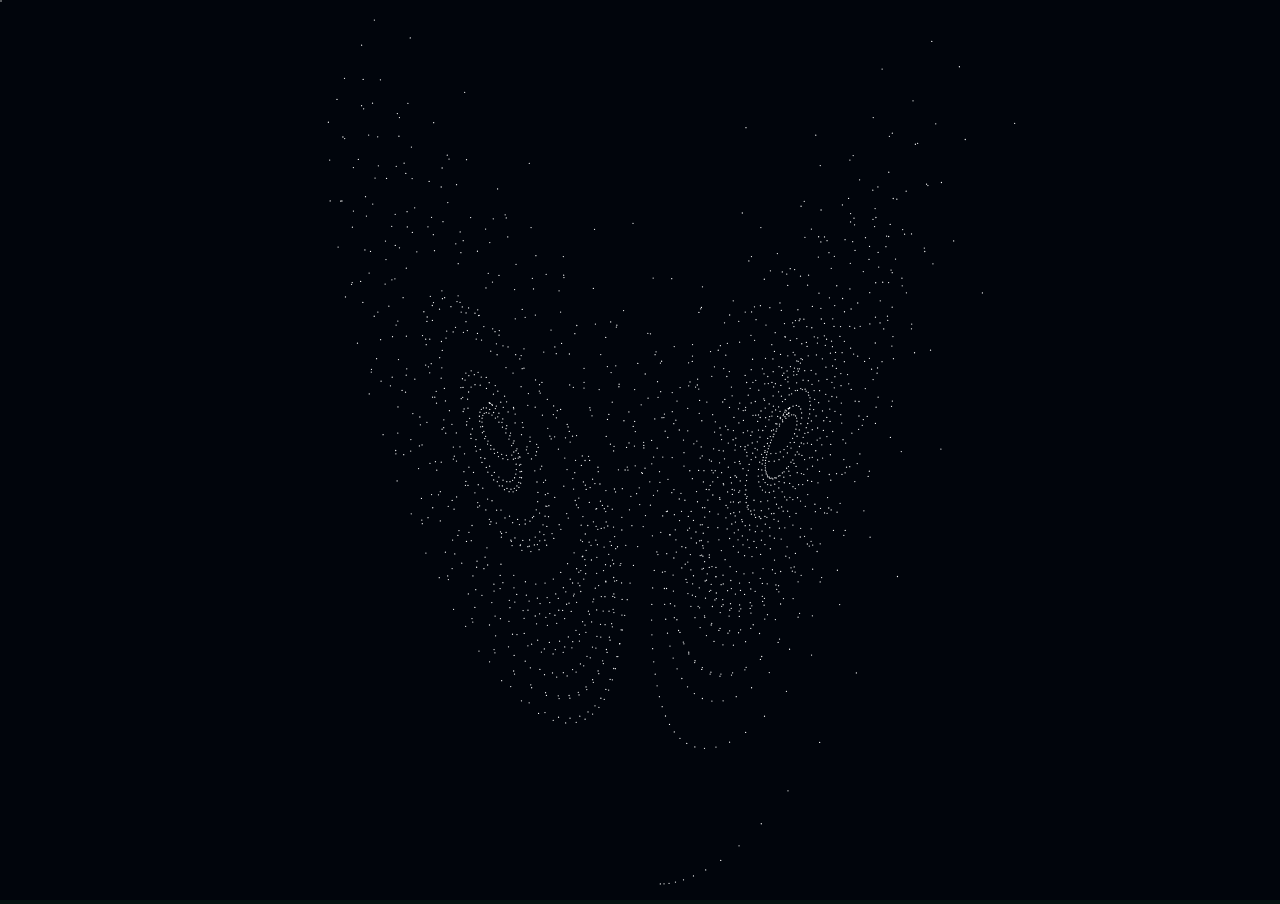
<file: Old_proj/Graphing_Main.html>
<!DOCTYPE html>
<html>
    <head>
        <meta charset="utf-8">
        <title>Simple Particles Animation</title>
        <link rel="stylesheet" href="../styles/particles.css">
    </head>

    <body>
        <!--Nothing useful here-->
    </body>
    <!--<script type="text/javascript" src="Two_Var_graphing.js"></script>-->
    <canvas id="particlesField">This Browser is not supported</canvas>
    <script type="text/javascript" src="lorenz.js"></script>
</html>
</file>
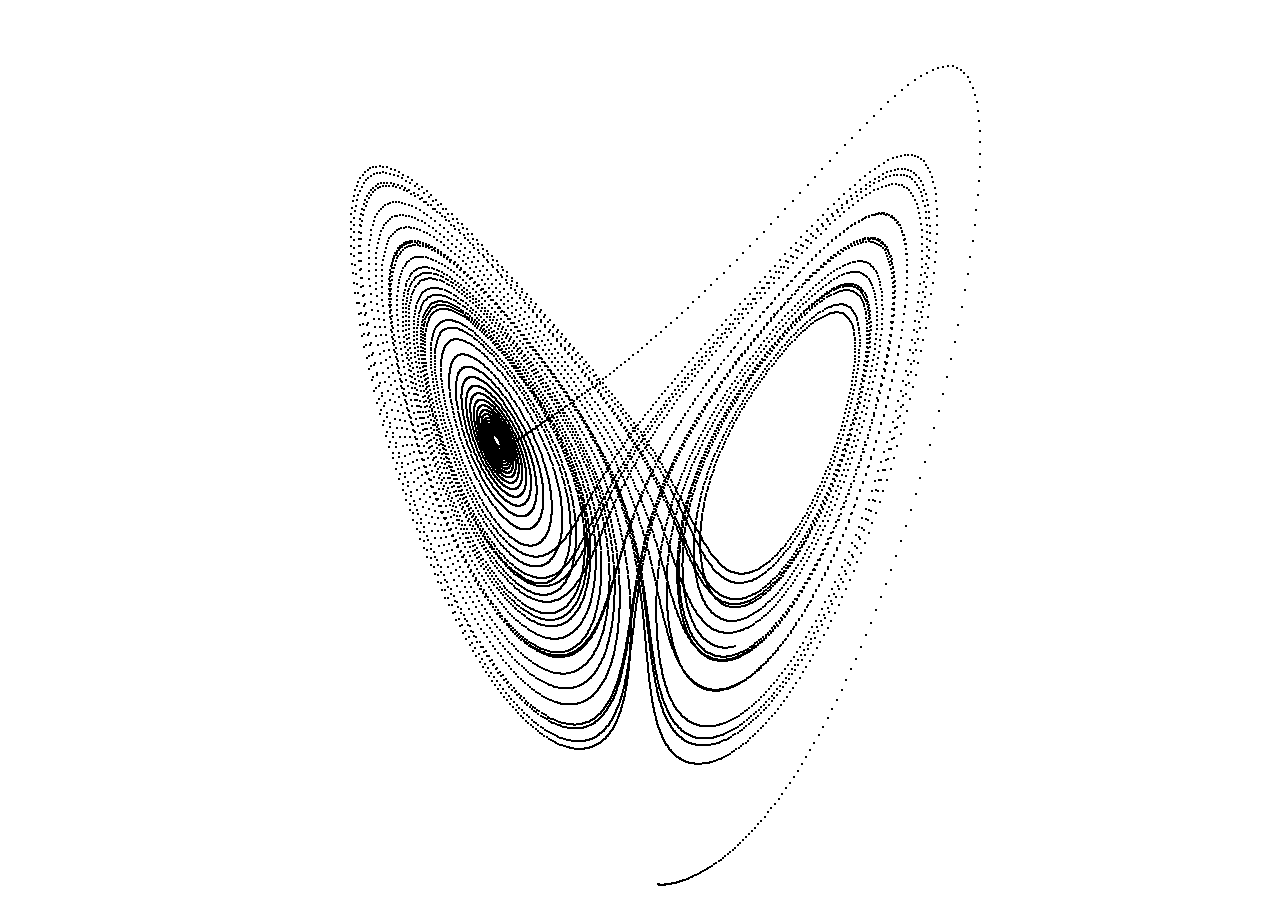
<file: Old_proj/lorenz_orig.html>
<!DOCTYPE html>
<html>
    <head>
        <meta charset="utf-8">
        <title>Simple Particles Animation</title>
        <style>
            body {
                margin: 0; /* pixel value of border buffer */
                overflow: hidden; /* hidden - shown */
                /*height: 3000px;*/
            }
            .myClass {
                width: 2px;
                height: 2px;
                background-color: black;
                position: absolute;
            }
        </style>
    </head>

    <body>
        <!--Nothing useful here-->
    </body>
    <!--<script type="text/javascript" src="Two_Var_graphing.js"></script>-->
    <canvas id="particlesField">This Browser is not supported</canvas>
    <script type="text/javascript" src="lorenz_orig.js"></script>
</html>
</file>
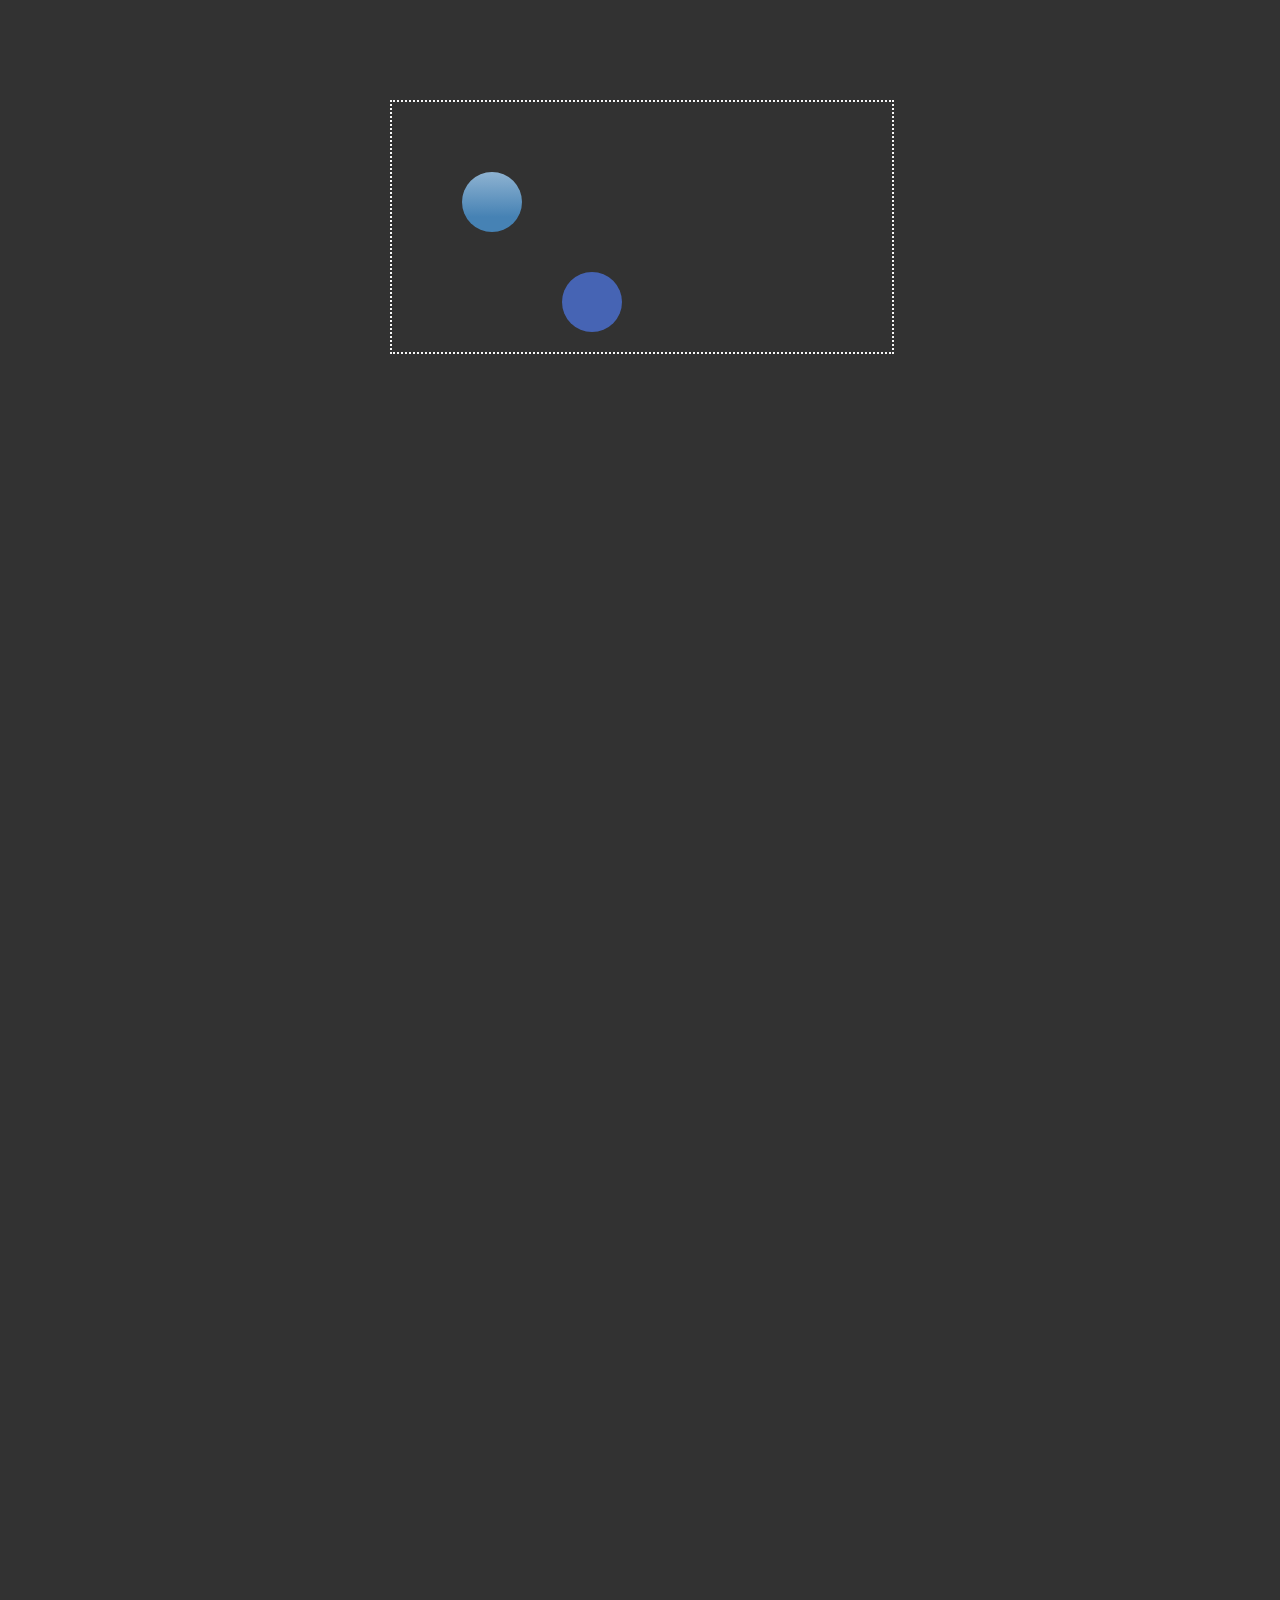
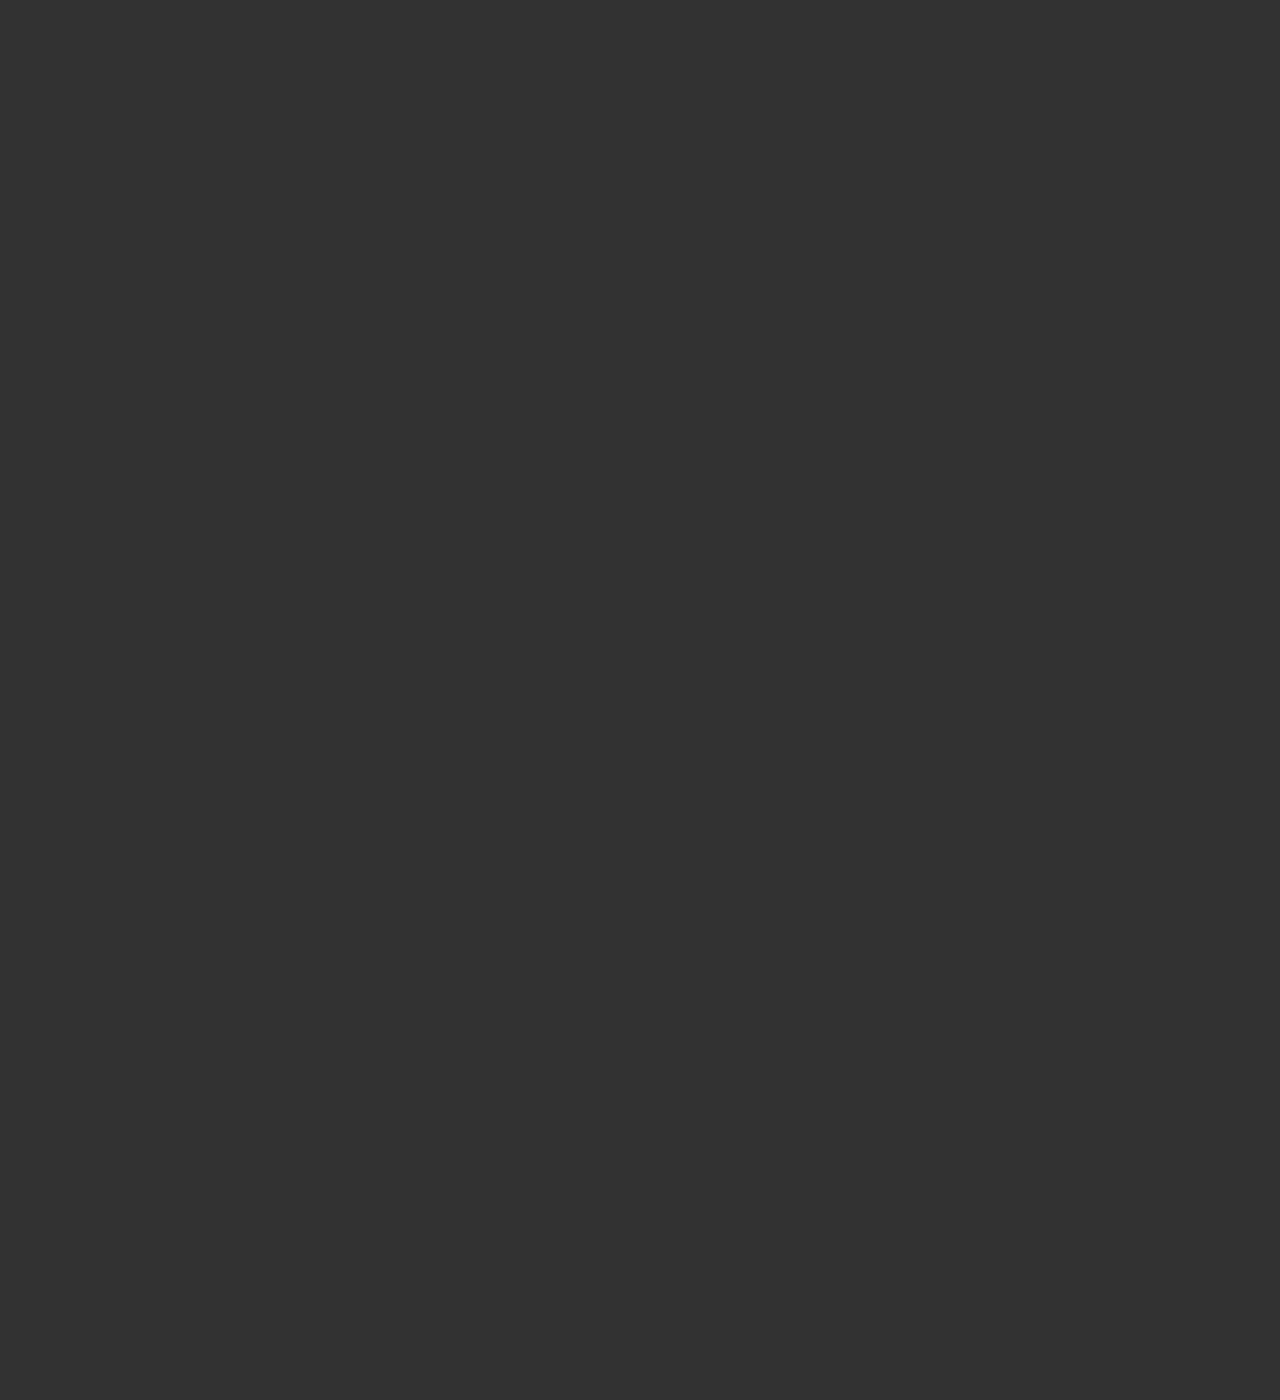
<file: Old_proj/main.html>
<!DOCTYPE html>
<html lang="en">
    <head>
        <meta charset="utf-8">
        <style>
            body {
                margin: 0; /* pixel value of border buffer */
                overflow: hidden; /* hidden - shown */
                height: 3000px;
                background-color: rgb(50,50,50);
            }
            canvas {
                border: 2px dotted whitesmoke;
                position: absolute;
            }
        </style>
        <title>My First Web Page!</title>
    </head>
    <body>
        <!--Nothing useful here-->
    </body>
    <!--<canvas class="myCanvas" id="Canvas">-->
        <!--<p>Add suitable fallback here.</p>-->
    <!--</canvas>-->
    <script type="text/javascript" src="meatballs.js"></script>
</html>




<!--

Steps moving forwards:

- Get object to track mouse
- Get similar looking meatballs to bounce around in a box.
- Get them to react similarly to your mouse.

-->
</file>
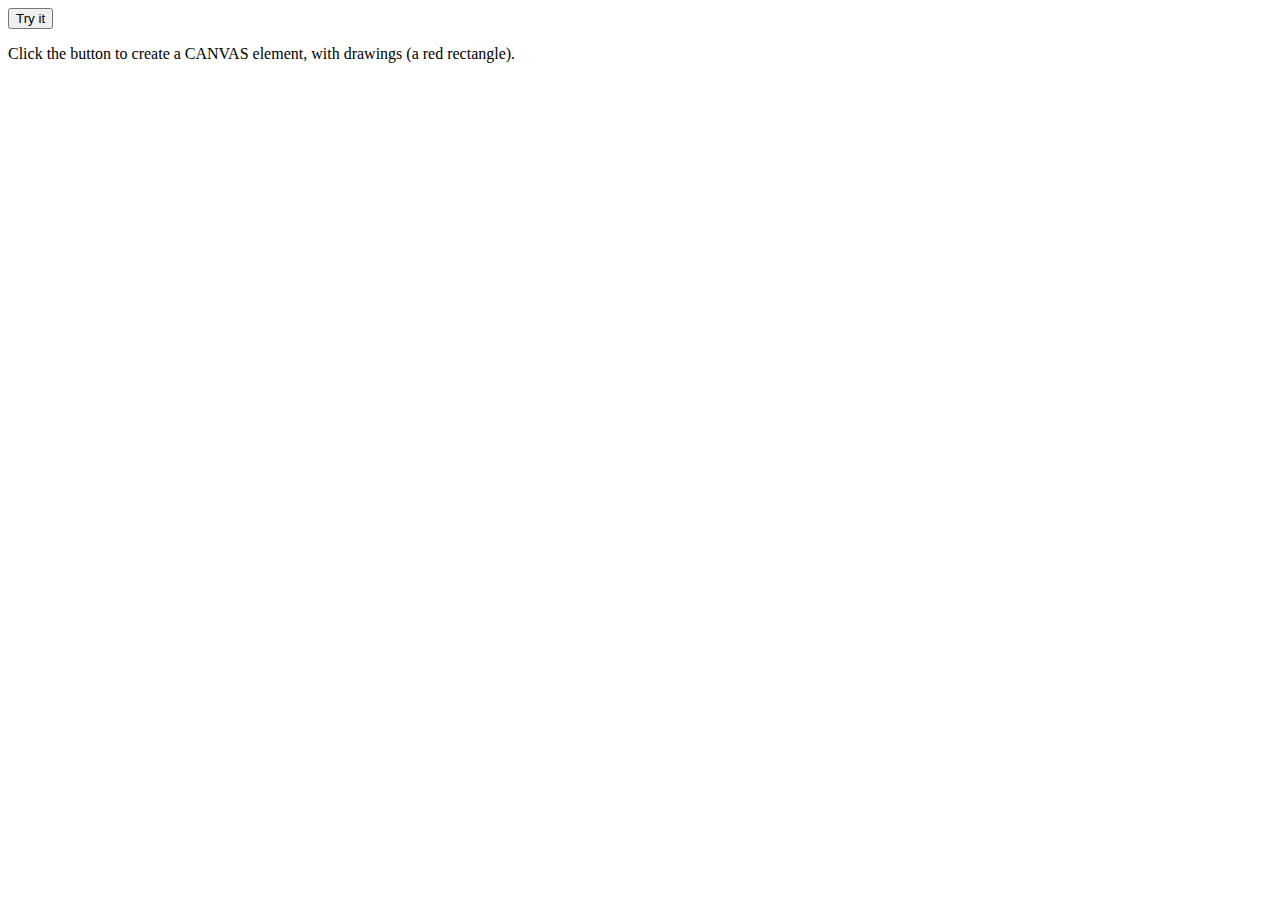
<file: Old_proj/test.html>
<!DOCTYPE html>
<html lang="en">
    <head>
        <meta charset="utf-8">
        <style>
            canvas {
                border: 1px solid black;
                position: absolute;
            }
        </style>
        <title>
            This is a title
        </title>
    </head>
    <body>

        <button onclick="myFunction()">Try it</button>

        <p>Click the button to create a CANVAS element, with drawings (a red rectangle).</p>

        <script>
            function myFunction() {
                var canvas = document.createElement("CANVAS");
                var ctx = canvas.getContext('2d');
                ctx.fillStyle = "#FF0000";
                ctx.fillRect(20, 20, 150, 100);
                document.body.appendChild(canvas);
                canvas.style.left = 100 + "px";
                canvas.style.top = 100 + "px";
            }
        </script>

    </body>
</html>
</file>
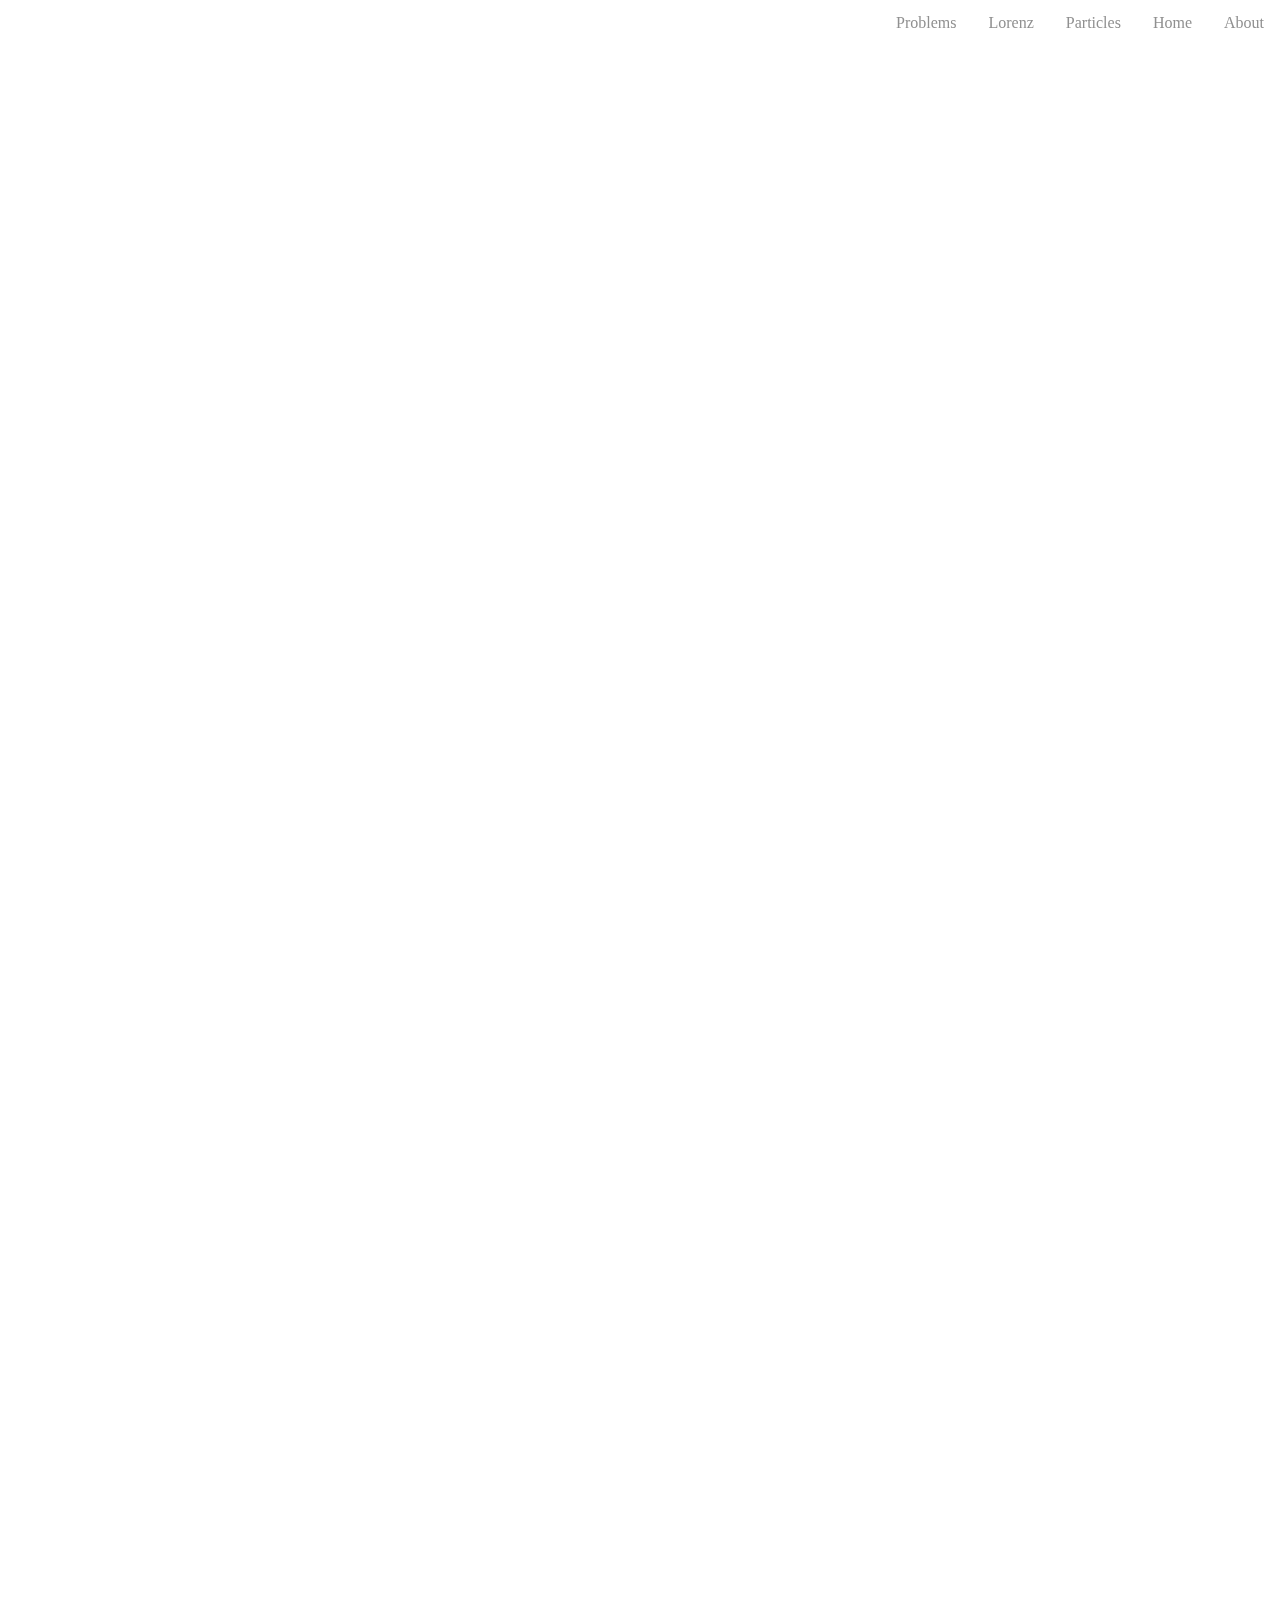
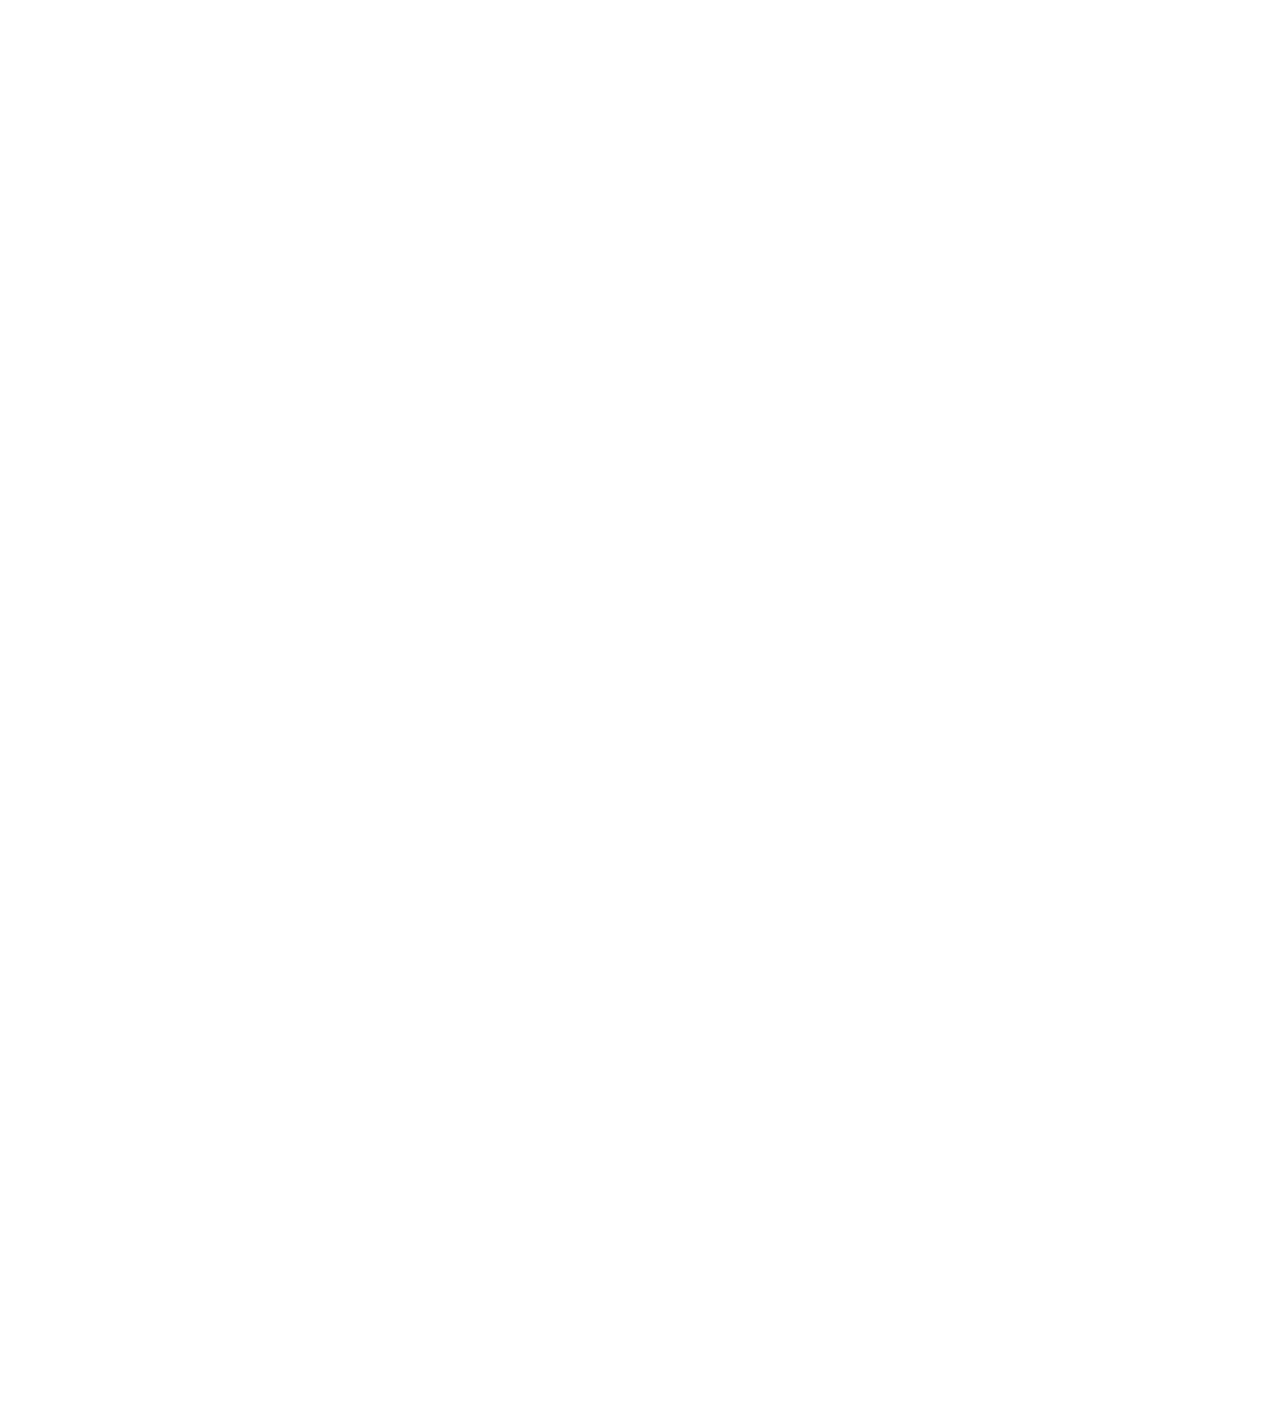
<file: pages/draw_dots.html>
<!DOCTYPE html>
<html lang="en">
<head>
    <meta charset="utf-8">
    <title>WavyBaby - Dots</title>
    <!-- Include CSS File Here -->
    <link rel="stylesheet" href="../styles/draw_dots.css"/>
    <!-- Include JS File Here -->
<!--    <script src="../js/home.js"></script>-->
</head>
<body>
<div id="top_navigation_bar">
    <ul>
        <li style="float:right"><a class="unselectable" href="./about.html">About</a></li>
        <!-- <li style="float:right"><a class="unselectable" href="./draw_dots.html">Dots</a></li> -->
        <!-- <li style="float:right"><a class="unselectable" href="login.html">Login</a></li> -->
        <li style="float:right"><a class="unselectable" href="./home.html">Home</a></li>
        <li style="float:right"><a class="unselectable" href="./particles.html">Particles</a></li>
        <li style="float:right"><a class="unselectable" href="./lorenz.html">Lorenz</a></li>
        <li style="float:right"><a class="unselectable" href="./problems.html">Problems</a></li>
    </ul>
</div>

<script>
    (function() {
        "use strict";
        let canDraw = true;
        document.onmousedown = handleMouseDown;
        function handleMouseDown(event) {
            canDraw = false;
        }
        document.onmouseup = handleMouseUp;
        function handleMouseUp(event) {
            canDraw = true;
        }
        document.onmousemove = handleMouseMove;
        function handleMouseMove(event) {
            let dot, eventDoc, doc, body;

            event = event || window.event; // IE-ism

            // If pageX/Y aren't available and clientX/Y
            // are, calculate pageX/Y - logic taken from jQuery
            // Calculate pageX/Y if missing and clientX/Y available
            if (event.pageX == null && event.clientX != null) {
                eventDoc = (event.target && event.target.ownerDocument) || document;
                doc = eventDoc.documentElement;
                body = eventDoc.body;

                event.pageX = event.clientX +
                    (doc && doc.scrollLeft || body && body.scrollLeft || 0) -
                    (doc && doc.clientLeft || body && body.clientLeft || 0);
                event.pageY = event.clientY +
                    (doc && doc.scrollTop  || body && body.scrollTop  || 0) -
                    (doc && doc.clientTop  || body && body.clientTop  || 0 );
            }
            if (canDraw) {
                // Add a dot to follow the cursor
                dot = document.createElement('div');
                dot.className = "dot";
                dot.style.left = event.pageX + "px";
                dot.style.top = event.pageY + "px";
                document.body.appendChild(dot);
            }
        }
    })();
</script>
</body>
</html>
</file>
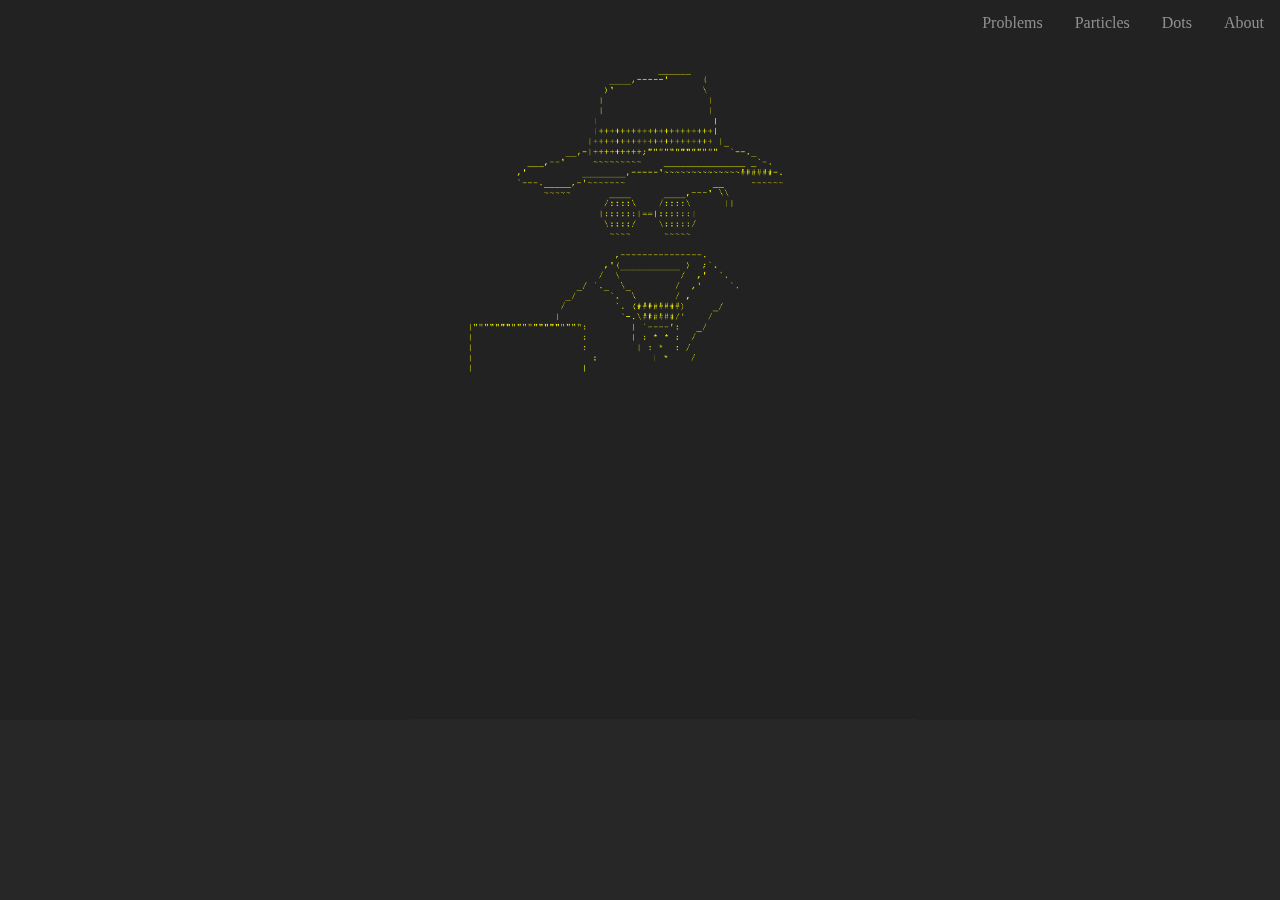
<file: pages/home.html>
<!DOCTYPE html>
<html lang="en">
<head>
    <meta charset="UTF-8">
    <title>Problems - Home</title>
    <!-- Include CSS File Here -->
    <link rel="stylesheet" href="../styles/home.css"/>
    <!-- Include JS File Here -->
    <!-- <script src="../js/home.js"></script> -->
</head>
<body>

<div id="top_navigation_bar">
    <ul>
        <li style="float:right"><a class="unselectable" href="./about.html">About</a></li>
        <li style="float:right"><a class="unselectable" href="./draw_dots.html">Dots</a></li>
        <!-- <li style="float:right"><a class="unselectable" href="login.html">Login</a></li> -->
        <!-- <li style="float:right"><a class="unselectable" href="./home.html">Home</a></li> -->
        <li style="float:right"><a class="unselectable" href="./particles.html">Particles</a></li>
        <li style="float:right"><a class="unselectable" href="./problems.html">Problems</a></li>
    </ul>
</div>

<div id="main_page"></div>
</body>
</html>
</file>
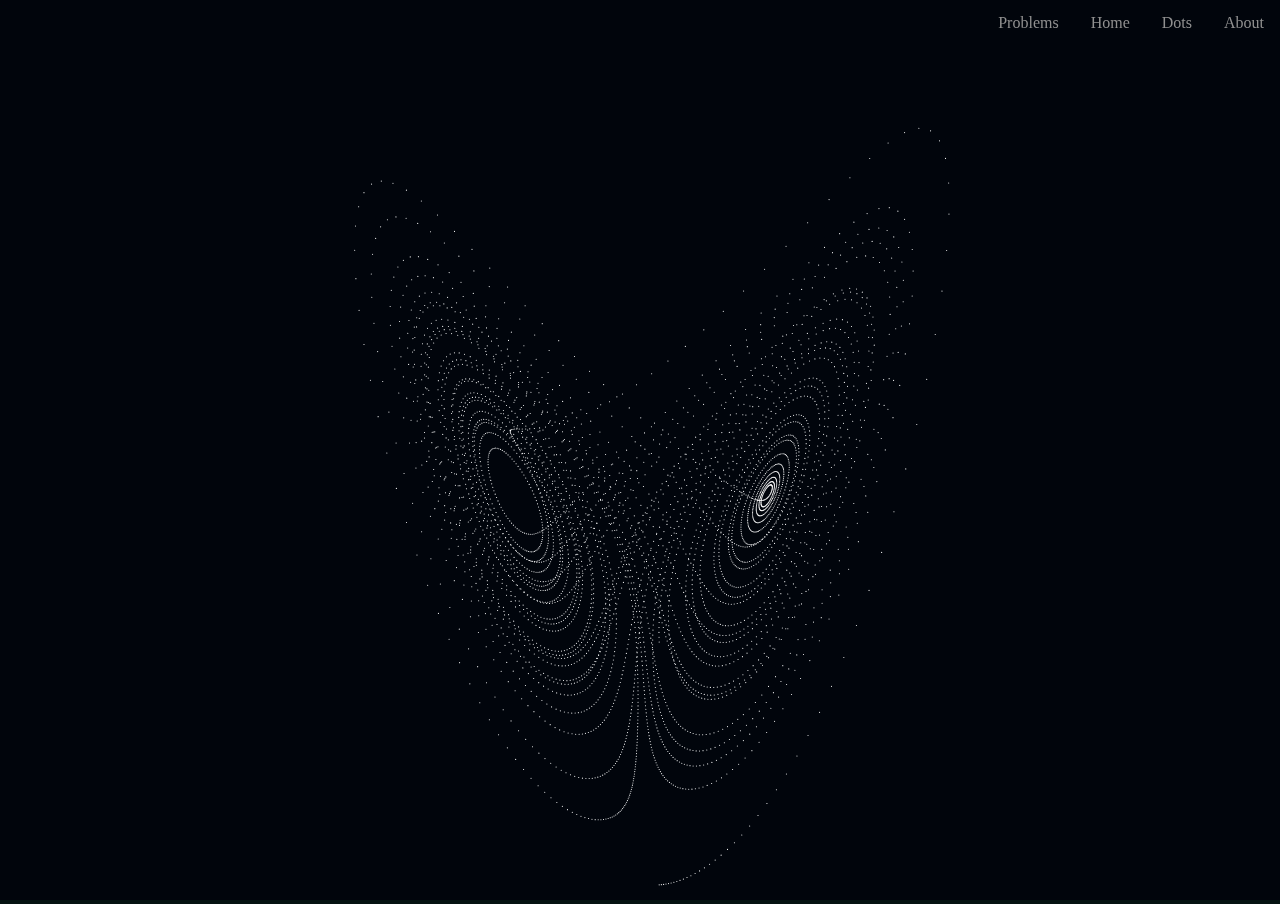
<file: pages/lorenz.html>
<!DOCTYPE html>
<html lang="en" >

<head>
  <meta charset="UTF-8">
  <title>Simple Particles Animation</title>
  <link rel="stylesheet" href="../styles/particles.css">

</head>
<body>
<div id="top_navigation_bar">
    <ul>
        <li style="float:right"><a class="unselectable" href="./about.html">About</a></li>
        <li style="float:right"><a class="unselectable" href="./draw_dots.html">Dots</a></li>
        <!-- <li style="float:right"><a class="unselectable" href="login.html">Login</a></li> -->
        <li style="float:right"><a class="unselectable" href="./home.html">Home</a></li>
        <!-- <li style="float:right"><a class="unselectable" href="./particles.html">Particles</a></li> -->
        <li style="float:right"><a class="unselectable" href="./problems.html">Problems</a></li>
    </ul>
</div>

  <canvas id="particlesField">This Browser is not supported</canvas>
  <script src="../js/lorenz.js"></script>        


</body>
</html>
</file>
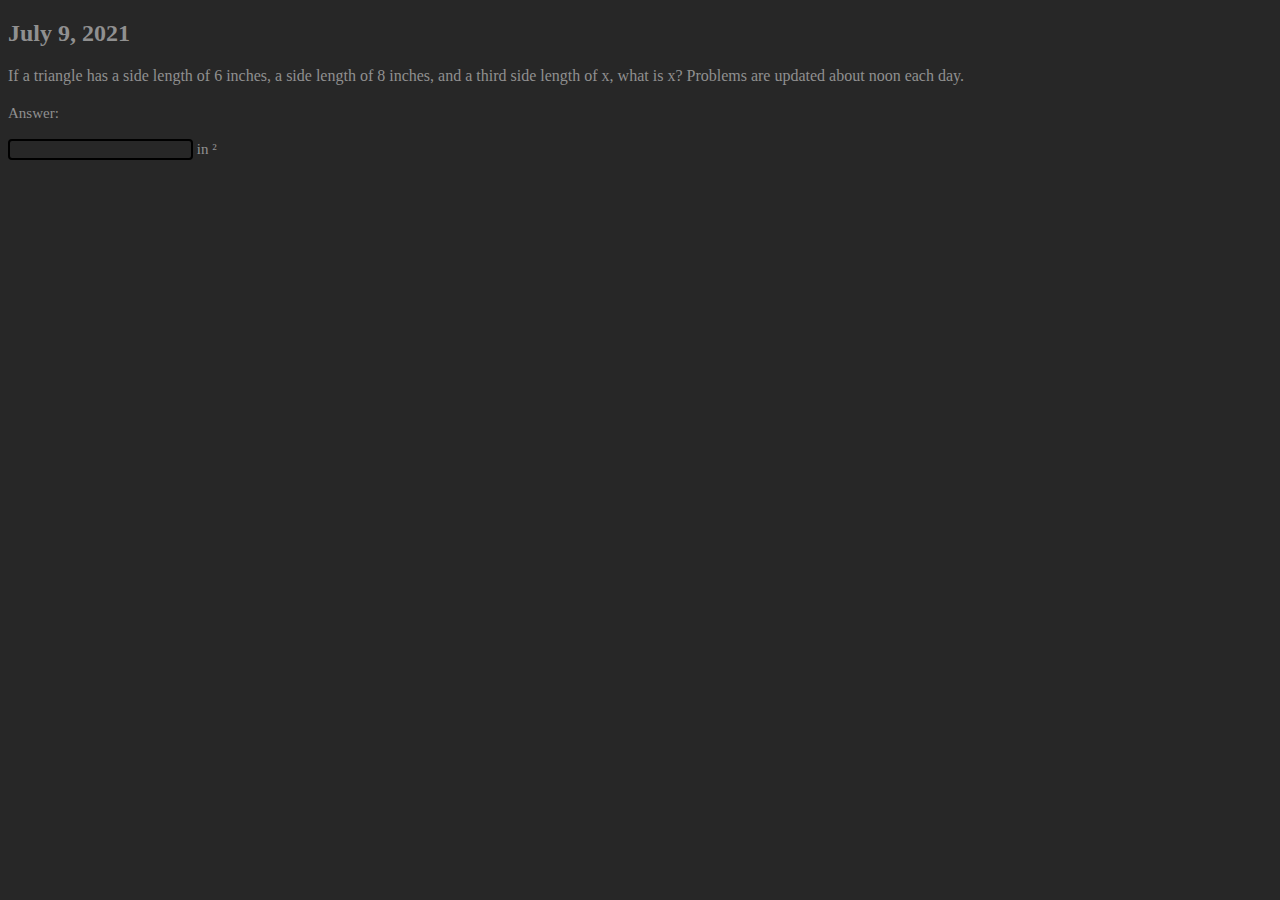
<file: pages/problems.html>
<!DOCTYPE html>
<html lang="en">
<head>
    <meta charset="UTF-8">
    <title>Problems - Home</title>
    <!-- Include CSS File Here -->
    <link rel="stylesheet" href="../styles/problems.css"/>
    <!-- Include JS File Here -->
    <!-- <script src="../js/home.js"></script> -->
</head>
<body>

<div id="top_navigation_bar">
    <ul>
        <!-- <li style="float:right"><a class="unselectable" href="./about.html">About</a></li>
        <li style="float:right"><a class="unselectable" href="./draw_dots.html">Dots</a></li>
        <!- <li style="float:right"><a class="unselectable" href="login.html">Login</a></li> ->
        <li style="float:right"><a class="unselectable" href="./home.html">Home</a></li>
        <li style="float:right"><a class="unselectable" href="./particles.html">Particles</a></li> -->
        <!-- <li style="float:right"><a class="unselectable" href="./problems.html">Problems</a></li> -->
    </ul>
</div>

<div id="Problem">
    <h2>July 9, 2021</h2>
    If a triangle has a side length of 6 inches, a side length of 8 inches, and a third side length of x, what is x?
    <!-- If he doesn’t know, Hint: Area of a triangle is 1/2 * base * height -->
    Problems are updated about noon each day.
</div>


<div id="Answer">
    <form id="answer_form" class="answer_form" onsubmit="validate(); return false;">  
        Answer: <br> <br>
        <input id="math_answer" type="math_answer" name="math_answer" value=""> in &sup2;
    </form>

    <script src="../js/answer.js"></script>

</div>

<div id="Correct">
        <!-- Test -->
</div>


<div id="Hint">
    <button type="button" id="hint_button" class="hint_button">Hint...</button>
    <div class="hint_content">
        <p>Pythagorean Theorem (deals with side lengths of triangles): A^2 + B^2 = c^2</p>
    </div>

    <script src="../js/hint.js"></script>
</div>


</body>
</html>
</file>
<file: styles/particles.css>
body, html {
  background-color: rgb(4, 18, 17);
  width: 100%;
  height: 100%;
  margin: 0;
  cursor: none;
  padding: 0;
  overflow: hidden; }

canvas {
  /*background-color: #04122f; } /* rgb(4, 18, 47) */
  /*background-color: rgb(200, 20, 200); }*/
  background-color: rgb(4, 18, 17); }

ul {
    list-style-type: none;
    margin: 0;
    padding: 0;
    width: 96%;
    top: 0;
    right: 0;
    overflow: hidden;
    backface-visibility: hidden;
    position: fixed;
    z-index: 9999;
}
li a {
    display: block;
    color: #909090;
    text-align: center;
    /*padding-right: 16px;*/
    padding: 14px 16px;
    text-decoration: none;
}
.unselectable {
    -webkit-touch-callout: none;
    -webkit-user-select: none;
    /*-khtml-user-select: none;*/
    -moz-user-select: none;
    -ms-user-select: none;
    user-select: none;
}
</file>
<file: styles/draw_dots.css>
body {
    height: 3000px;
    background-color: white;
}
.dot {
    width: 2px;
    height: 2px;
    background-color: black;
    position: absolute;
}
ul {
    list-style-type: none;
    margin: 0;
    padding: 0;
    width: 96%;
    top: 0;
    right: 0;
    overflow: hidden;
    backface-visibility: hidden;
    position: fixed;
    z-index: 9999;
}
li a {
    display: block;
    color: #909090;
    text-align: center;
    /*padding-right: 16px;*/
    padding: 14px 16px;
    text-decoration: none;
}
.unselectable {
    -webkit-touch-callout: none;
    -webkit-user-select: none;
    /*-khtml-user-select: none;*/
    -moz-user-select: none;
    -ms-user-select: none;
    user-select: none;
}
</file>
<file: styles/home.css>
body {
    background-image: url('../images/hack3rman.png');
    background-repeat: no-repeat;
    background-attachment: local;
    /*background-position: initial;*/
    background-size: cover;
    background-color: #272727;
    /*height: 7070px; !* 770px*!*/
    /*width: 1420px;  !* 1420px*!*/
    z-index: -5;
}


ul {
    list-style-type: none;
    margin: 0;
    padding: 0;
    width: 96%;
    top: 0;
    right: 0;
    overflow: hidden;
    backface-visibility: hidden;
    position: fixed;
    z-index: 9999;
}

li {
    float: left;
}

li a {
    display: block;
    color: #909090;
    text-align: center;
    /*padding-right: 16px;*/
    padding: 14px 16px;
    text-decoration: none;
}

.unselectable {
    -webkit-touch-callout: none;
    -webkit-user-select: none;
    /*-khtml-user-select: none;*/
    -moz-user-select: none;
    -ms-user-select: none;
    user-select: none;
}

 /*Change the link color to #272727 (black) on hover*/
/*li a:hover {*/
/*    background-color: #353535;*/
/*}*/

.active {
    background-color: #272727;
}

/*!* Below line is used for online Google font *!*/
/*@import url(http://fonts.googleapis.com/css?family=Raleway);*/
/*h2{*/
/*    background-color: #FEFFED;*/
/*    padding: 30px 35px;*/
/*    margin: -10px -50px;*/
/*    text-align:center;*/
/*    border-radius: 10px 10px 0 0;*/
/*}*/
/*hr{*/
/*    margin: 10px -50px;*/
/*    border: 0;*/
/*    border-top: 1px solid #ccc;*/
/*    margin-bottom: 40px;*/
/*}*/
/*div.container{*/
/*    width: 1100px;*/
/*    height: 610px;*/
/*    margin:35px auto;*/
/*    font-family: 'Raleway', sans-serif;*/
/*}*/
/*div.main{*/
/*    width: 600px;*/
/*    padding: 10px 50px 25px;*/
/*    border: 2px solid gray;*/
/*    border-radius: 10px;*/
/*    font-family: raleway;*/
/*    float:left;*/
/*    margin-top:50px;*/
/*}*/
/*input[type=text],input[type=password]{*/
/*    width: 100%;*/
/*    height: 80px;*/
/*    padding: 5px;*/
/*    margin-bottom: 25px;*/
/*    margin-top: 5px;*/
/*    border: 2px solid #ccc;*/
/*    color: #4f4f4f;*/
/*    font-size: 16px;*/
/*    border-radius: 5px;*/
/*}*/
/*label{*/
/*    color: #464646;*/
/*    text-shadow: 0 1px 0 #fff;*/
/*    font-size: 14px;*/
/*    font-weight: bold;*/
/*}*/
/*center{*/
/*    font-size:32px;*/
/*}*/
/*.note{*/
/*    color:red;*/
/*}*/
/*.valid{*/
/*    color:green;*/
/*}*/
/*.back{*/
/*    text-decoration: none;*/
/*    border: 1px solid rgb(0, 143, 255);*/
/*    background-color: rgb(0, 214, 255);*/
/*    padding: 3px 20px;*/
/*    border-radius: 2px;*/
/*    color: black;*/
/*}*/
/*input[type=button]{*/
/*    font-size: 32px;*/
/*    background: linear-gradient(#ffbc00 5%, #ffdd7f 100%);*/
/*    border: 1px solid #e5a900;*/
/*    color: #4E4D4B;*/
/*    font-weight: bold;*/
/*    cursor: pointer;*/
/*    width: 200%;*/
/*    border-radius: 5px;*/
/*    padding: 10px 0;*/
/*    outline:none;*/
/*}*/
/*input[type=button]:hover{*/
/*    background: linear-gradient(#ffdd7f 5%, #ffbc00 100%);*/
/*}*/
</file>
<file: styles/problems.css>
body {
    /*background-image: url('../images/hack3rman.png');*/
    background-repeat: no-repeat;
    background-attachment: local;
    /*background-position: initial;*/
    background-size: cover;
    background-color: #272727;
    /*height: 7070px; !* 770px*!*/
    /*width: 1420px;  !* 1420px*!*/
    z-index: -5;
    color: #909090;;
}


ul {
    list-style-type: none;
    margin: 0;
    padding: 0;
    width: 96%;
    top: 0;
    right: 0;
    overflow: hidden;
    backface-visibility: hidden;
    position: fixed;
    z-index: 9999;
}

li {
    float: left;
}

li a {
    display: block;
    color: #909090;
    text-align: center;
    /*padding-right: 16px;*/
    padding: 14px 16px;
    text-decoration: none;
}

.unselectable {
    -webkit-touch-callout: none;
    -webkit-user-select: none;
    /*-khtml-user-select: none;*/
    -moz-user-select: none;
    -ms-user-select: none;
    user-select: none;
}

/* Style the button that is used to open and close the collapsible content */
.hint_button, .hint_button:hover {
  background-color: #272727;
  color: #2060FF;
  cursor: pointer;
  
  /*overflow: hidden;*/
  display: none;

  padding: 0px;
  padding-top: 20px;
  width: 10%;
  border: none;
  text-align: left;
  outline: none;
  font-size: 15px;
}

input[type=math_answer] {
  background-color: #272727;
  color: #909090;
  border: 2px solid #000000;
  /*padding: 5px;*/
  border-radius: 4px;
}

input[type=math_answer]:focus {
  background-color: #404040;
  outline: none;
  /*color: #909090;
  border: 2px solid #000000;
  border-radius: 4px;*/
}

.answer_form {
  background-color: #272727;
  color: #909090;
  padding-top: 20px;
  width: 20%;
  border: none;
  text-align: left;
  outline: none;
  font-size: 15px;
}

/* Add a background color to the button if it is clicked on (add the .active class with JS), and when you move the mouse over it (hover) */
/*.collapsible:hover {
  background-color: #272727;
}*/

/* Style the collapsible content. Note: hidden by default */
.hint_content {
  padding: 0 18px;
  display: none;
  overflow: hidden;
  background-color: #272727;
  color: #909090;
}

 /*Change the link color to #272727 (black) on hover*/
/*li a:hover {*/
/*    background-color: #353535;*/
/*}*/

.active {
    background-color: #272727;
}
</file>
